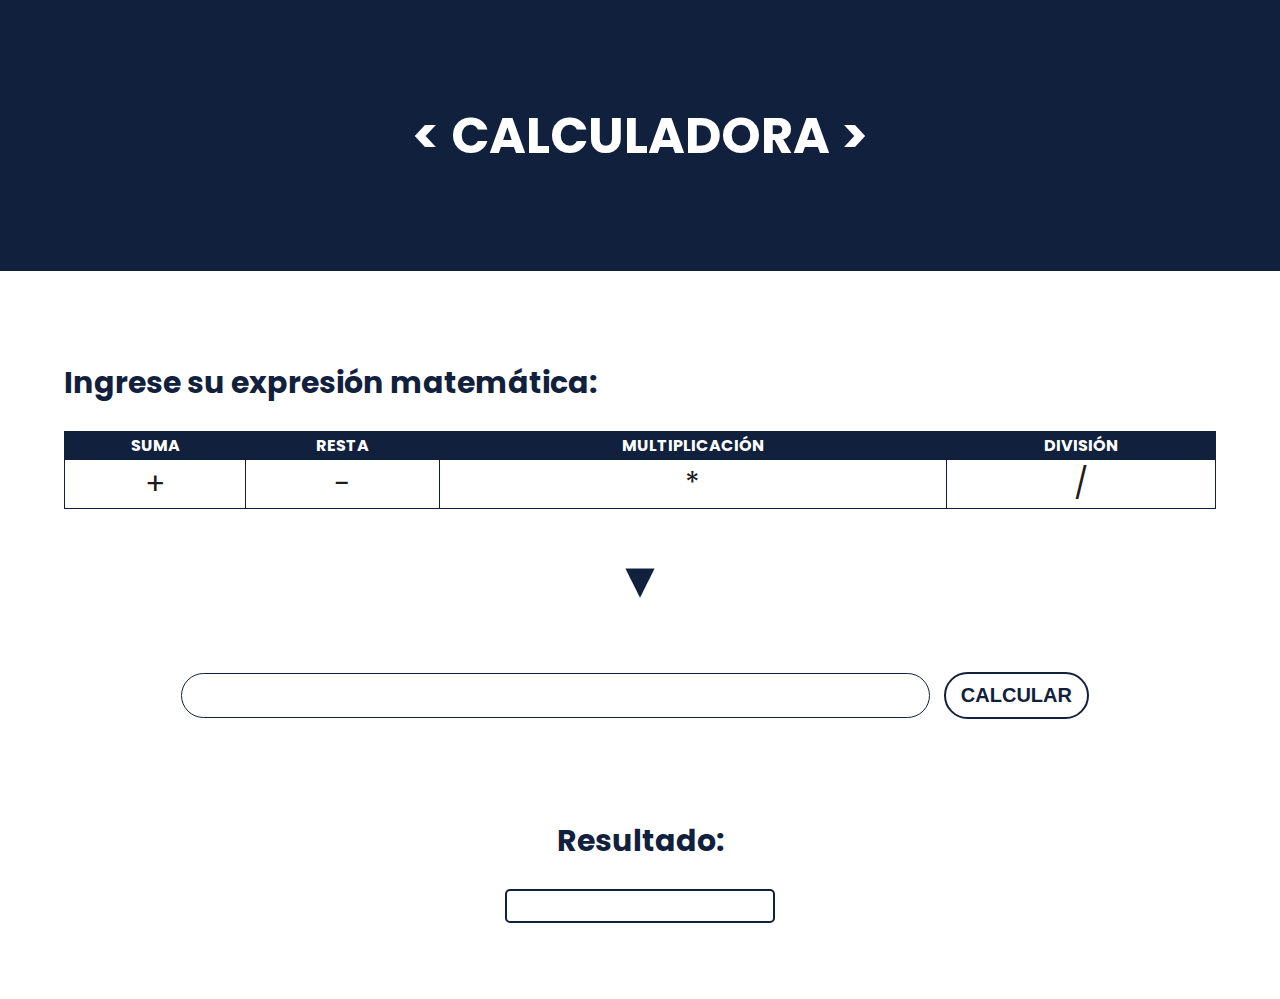
<file: index.html>
<!DOCTYPE html>
<html>
	<head>
		<!--Extensión para caracteres especiales-->
		<meta charset="utf-8">

		<!--fuente de letra-->
		<link
			href="https://fonts.googleapis.com/css2?family=Poppins:wght@400;600&display=swap"
			rel="stylesheet"
			type="text/css">

		<!--CSS-->
		<link rel = "stylesheet" type = "text/css" href = "style.css">

		<title>Calculadora</title>
	</head>

	<body>
		<div class="cajaAzul">
			<h1>< CALCULADORA ></h1>
		</div>

		<div class="cajaNormal">
			<h2>Ingrese su expresión matemática:</h2>
			
			<table>
				<tr>
					<th>SUMA</th><th>RESTA</th><th>MULTIPLICACIÓN</th><th>DIVISIÓN</th>
				</tr>
				<tr>
					<td>+</td><td>-</td><td>*</td><td>/</td>
				</tr>
			</table>

			<h1 style="color: #11213d;">▼</h1>
		</div>

		<div class="cajaFormu">
			<form action='cgi-bin/calculadora.pl' method='GET'>
			<input type='text' name='expresion' class="cajaTexto">
			<input type='submit' value='CALCULAR' class="botonCalcular">
		</div>

		<div class="cajaResul">
			<h2>Resultado:</h2>
			<p class="resultado"></p>
		</div>
		
	</body>
</html>
</file>
<file: style.css>
body {
    font-family: 'Poppins', sans-serif;
    margin: 0;
    padding: 0px;
}

h1 {
	font-size: 50px;
	text-align: center;
}

h2 {
	color: #11213d;
	font-size: 30px;
}

table {
	width: 100%;
	border-collapse: collapse;
	text-align: center;
}

tr, td {
	border: 1px solid #11213d;
}

th {
	background-color: #11213d;
	color: white;
}

td {
	font-size: 30px;
}

.cajaAzul {
	background-color: #11213d;
	color: white;
	margin: 0;
	padding: 5%;
}

.cajaNormal {
	background-color: white;
	color: #1c1c1c;
	margin: 0;
	padding: 5%;
	padding-bottom: 10px;
}

.cajaFormu {
	padding: 0% 10% 0%;
	text-align: center;
}

.cajaTexto {
    color: #11213d;
    width: 70%;
    font-weight: 400;
    font-size: 20px;
    padding: 10px;
    padding-left: 20px;
    border: 1px solid #11213d;
    border-radius: 30px; 
}

.cajaTexto:focus {
	outline: none;
    border-color: #8da9d6;
}

.cajaTexto:hover {
    box-shadow: 0px 0px 7px #8da9d6;
}

.botonCalcular {
    background-color: white;
    color: #11213d;
    font-weight: 600;
    font-size: 20px;
    margin: 10px;
    padding: 10px 15px;
    border: solid 2px #11213d;
    border-radius: 30px;
    transition: background-color 0.5s ease;
}

.botonCalcular:hover {
	background-color: #11213d;
	color: white;
}

.cajaResul {
	padding: 5% 10% 1%;
	text-align: center;
	margin-bottom: 5%;
	align-self: center;
}

.resultado {
	border: solid 2px #11213d;
	border-radius: 5px;
	color: #11213d;
	padding: 5px;
	width: 25%;
	min-height: 20px;
	margin: 0 auto;
	text-align: center;
}
</file>
